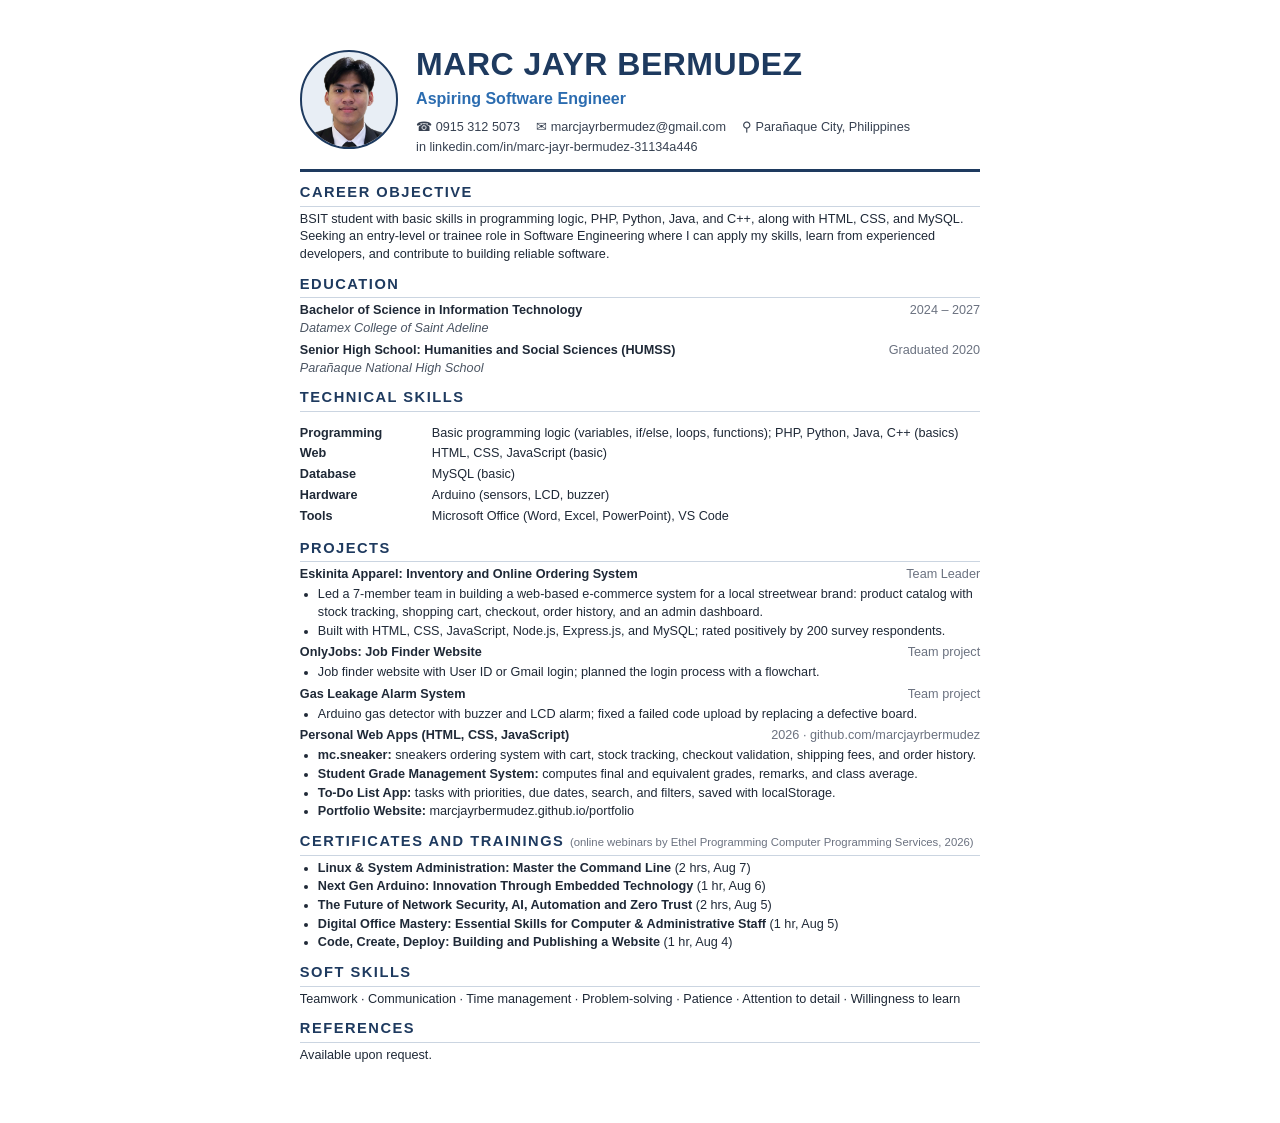
<file: resume-source/resume.html>
<!DOCTYPE html>
<html lang="en">
<head>
  <meta charset="UTF-8">
  <title>Marc Jayr Bermudez - Resume</title>
  <!--
    Resume source. To update resume.pdf: edit this file, open it in Chrome or Edge,
    press Ctrl + P, choose "Save as PDF", paper size A4, margins "None",
    and turn ON "Background graphics". Save it as assets/resume.pdf.
  -->
  <style>
    @page { size: A4; margin: 0; }
    * { box-sizing: border-box; }
    body {
      margin: 0;
      font-family: "Segoe UI", Roboto, Arial, sans-serif;
      color: #1f2937;
      font-size: 9.5pt;
      line-height: 1.4;
      -webkit-print-color-adjust: exact;
      print-color-adjust: exact;
    }
    .page { width: 210mm; height: 297mm; overflow: hidden; padding: 11mm 15mm; margin: 0 auto; background: #fff; }

    /* Header */
    header { display: flex; align-items: center; gap: 18px; padding-bottom: 12px; border-bottom: 3px solid #1e3a5f; }
    .photo { width: 26mm; height: 26mm; border-radius: 50%; object-fit: cover; background: #e8eef5; border: 2px solid #1e3a5f; flex: none; }
    h1 { margin: 0; font-size: 24pt; letter-spacing: 0.5px; color: #1e3a5f; }
    .role { margin: 2px 0 8px; font-size: 12pt; font-weight: 600; color: #2b6cb0; }
    .contact { display: flex; flex-wrap: wrap; gap: 3px 16px; font-size: 9.5pt; color: #374151; }
    .contact a { color: #374151; text-decoration: none; }

    /* Sections */
    h2 {
      margin: 10px 0 4px;
      font-size: 11pt;
      text-transform: uppercase;
      letter-spacing: 1.5px;
      color: #1e3a5f;
      border-bottom: 1px solid #cbd5e1;
      padding-bottom: 3px;
    }
    p { margin: 0 0 4px; }
    ul { margin: 2px 0 0; padding-left: 18px; }
    li { margin-bottom: 1px; }

    .item { margin-bottom: 4px; }
    .item-head { display: flex; justify-content: space-between; gap: 12px; }
    .item-title { font-weight: 700; }
    .item-date { color: #6b7280; white-space: nowrap; font-size: 9.5pt; }
    .item-sub { color: #4b5563; font-style: italic; }

    .skills { display: grid; grid-template-columns: 120px 1fr; gap: 3px 12px; }
    .skills dt { font-weight: 700; }
    .skills dd { margin: 0; }
  </style>
</head>
<body>
  <div class="page">

    <header>
      <img class="photo" src="photo.png" alt="Marc Jayr Bermudez">
      <div>
        <h1>MARC JAYR BERMUDEZ</h1>
        <p class="role">Aspiring Software Engineer</p>
        <div class="contact">
          <span>&#9742; 0915 312 5073</span>
          <span>&#9993; <a href="mailto:marcjayrbermudez@gmail.com">marcjayrbermudez@gmail.com</a></span>
          <span>&#9906; Parañaque City, Philippines</span>
          <span>in <a href="https://www.linkedin.com/in/marc-jayr-bermudez-31134a446/">linkedin.com/in/marc-jayr-bermudez-31134a446</a></span>
        </div>
      </div>
    </header>

    <h2>Career Objective</h2>
    <p>
      BSIT student with basic skills in programming logic, PHP, Python, Java, and C++, along with HTML, CSS, and MySQL.
      Seeking an entry-level or trainee role in Software Engineering where I can apply my skills, learn from
      experienced developers, and contribute to building reliable software.
    </p>

    <h2>Education</h2>
    <div class="item">
      <div class="item-head">
        <span class="item-title">Bachelor of Science in Information Technology</span>
        <span class="item-date">2024 – 2027</span>
      </div>
      <div class="item-sub">Datamex College of Saint Adeline</div>
    </div>
    <div class="item">
      <div class="item-head">
        <span class="item-title">Senior High School: Humanities and Social Sciences (HUMSS)</span>
        <span class="item-date">Graduated 2020</span>
      </div>
      <div class="item-sub">Parañaque National High School</div>
    </div>

    <h2>Technical Skills</h2>
    <dl class="skills">
      <dt>Programming</dt><dd>Basic programming logic (variables, if/else, loops, functions); PHP, Python, Java, C++ (basics)</dd>
      <dt>Web</dt><dd>HTML, CSS, JavaScript (basic)</dd>
      <dt>Database</dt><dd>MySQL (basic)</dd>
      <dt>Hardware</dt><dd>Arduino (sensors, LCD, buzzer)</dd>
      <dt>Tools</dt><dd>Microsoft Office (Word, Excel, PowerPoint), VS Code</dd>
    </dl>

    <h2>Projects</h2>
    <div class="item">
      <div class="item-head">
        <span class="item-title">Eskinita Apparel: Inventory and Online Ordering System</span>
        <span class="item-date">Team Leader</span>
      </div>
      <ul>
        <li>Led a 7-member team in building a web-based e-commerce system for a local streetwear brand: product catalog with stock tracking, shopping cart, checkout, order history, and an admin dashboard.</li>
        <li>Built with HTML, CSS, JavaScript, Node.js, Express.js, and MySQL; rated positively by 200 survey respondents.</li>
      </ul>
    </div>
    <div class="item">
      <div class="item-head">
        <span class="item-title">OnlyJobs: Job Finder Website</span>
        <span class="item-date">Team project</span>
      </div>
      <ul>
        <li>Job finder website with User ID or Gmail login; planned the login process with a flowchart.</li>
      </ul>
    </div>
    <div class="item">
      <div class="item-head">
        <span class="item-title">Gas Leakage Alarm System</span>
        <span class="item-date">Team project</span>
      </div>
      <ul>
        <li>Arduino gas detector with buzzer and LCD alarm; fixed a failed code upload by replacing a defective board.</li>
      </ul>
    </div>
    <div class="item">
      <div class="item-head">
        <span class="item-title">Personal Web Apps (HTML, CSS, JavaScript)</span>
        <span class="item-date">2026 · github.com/marcjayrbermudez</span>
      </div>
      <ul>
        <li><strong>mc.sneaker:</strong> sneakers ordering system with cart, stock tracking, checkout validation, shipping fees, and order history.</li>
        <li><strong>Student Grade Management System:</strong> computes final and equivalent grades, remarks, and class average.</li>
        <li><strong>To-Do List App:</strong> tasks with priorities, due dates, search, and filters, saved with localStorage.</li>
        <li><strong>Portfolio Website:</strong> marcjayrbermudez.github.io/portfolio</li>
      </ul>
    </div>

    <h2>Certificates and Trainings <span style="font-size: 8.5pt; font-weight: 400; letter-spacing: 0; text-transform: none; color: #6b7280;">(online webinars by Ethel Programming Computer Programming Services, 2026)</span></h2>
    <ul>
      <li><strong>Linux &amp; System Administration: Master the Command Line</strong> (2 hrs, Aug 7)</li>
      <li><strong>Next Gen Arduino: Innovation Through Embedded Technology</strong> (1 hr, Aug 6)</li>
      <li><strong>The Future of Network Security, AI, Automation and Zero Trust</strong> (2 hrs, Aug 5)</li>
      <li><strong>Digital Office Mastery: Essential Skills for Computer &amp; Administrative Staff</strong> (1 hr, Aug 5)</li>
      <li><strong>Code, Create, Deploy: Building and Publishing a Website</strong> (1 hr, Aug 4)</li>
    </ul>

    <h2>Soft Skills</h2>
    <p>Teamwork · Communication · Time management · Problem-solving · Patience · Attention to detail · Willingness to learn</p>

    <h2>References</h2>
    <p>Available upon request.</p>

  </div>
</body>
</html>
</file>
